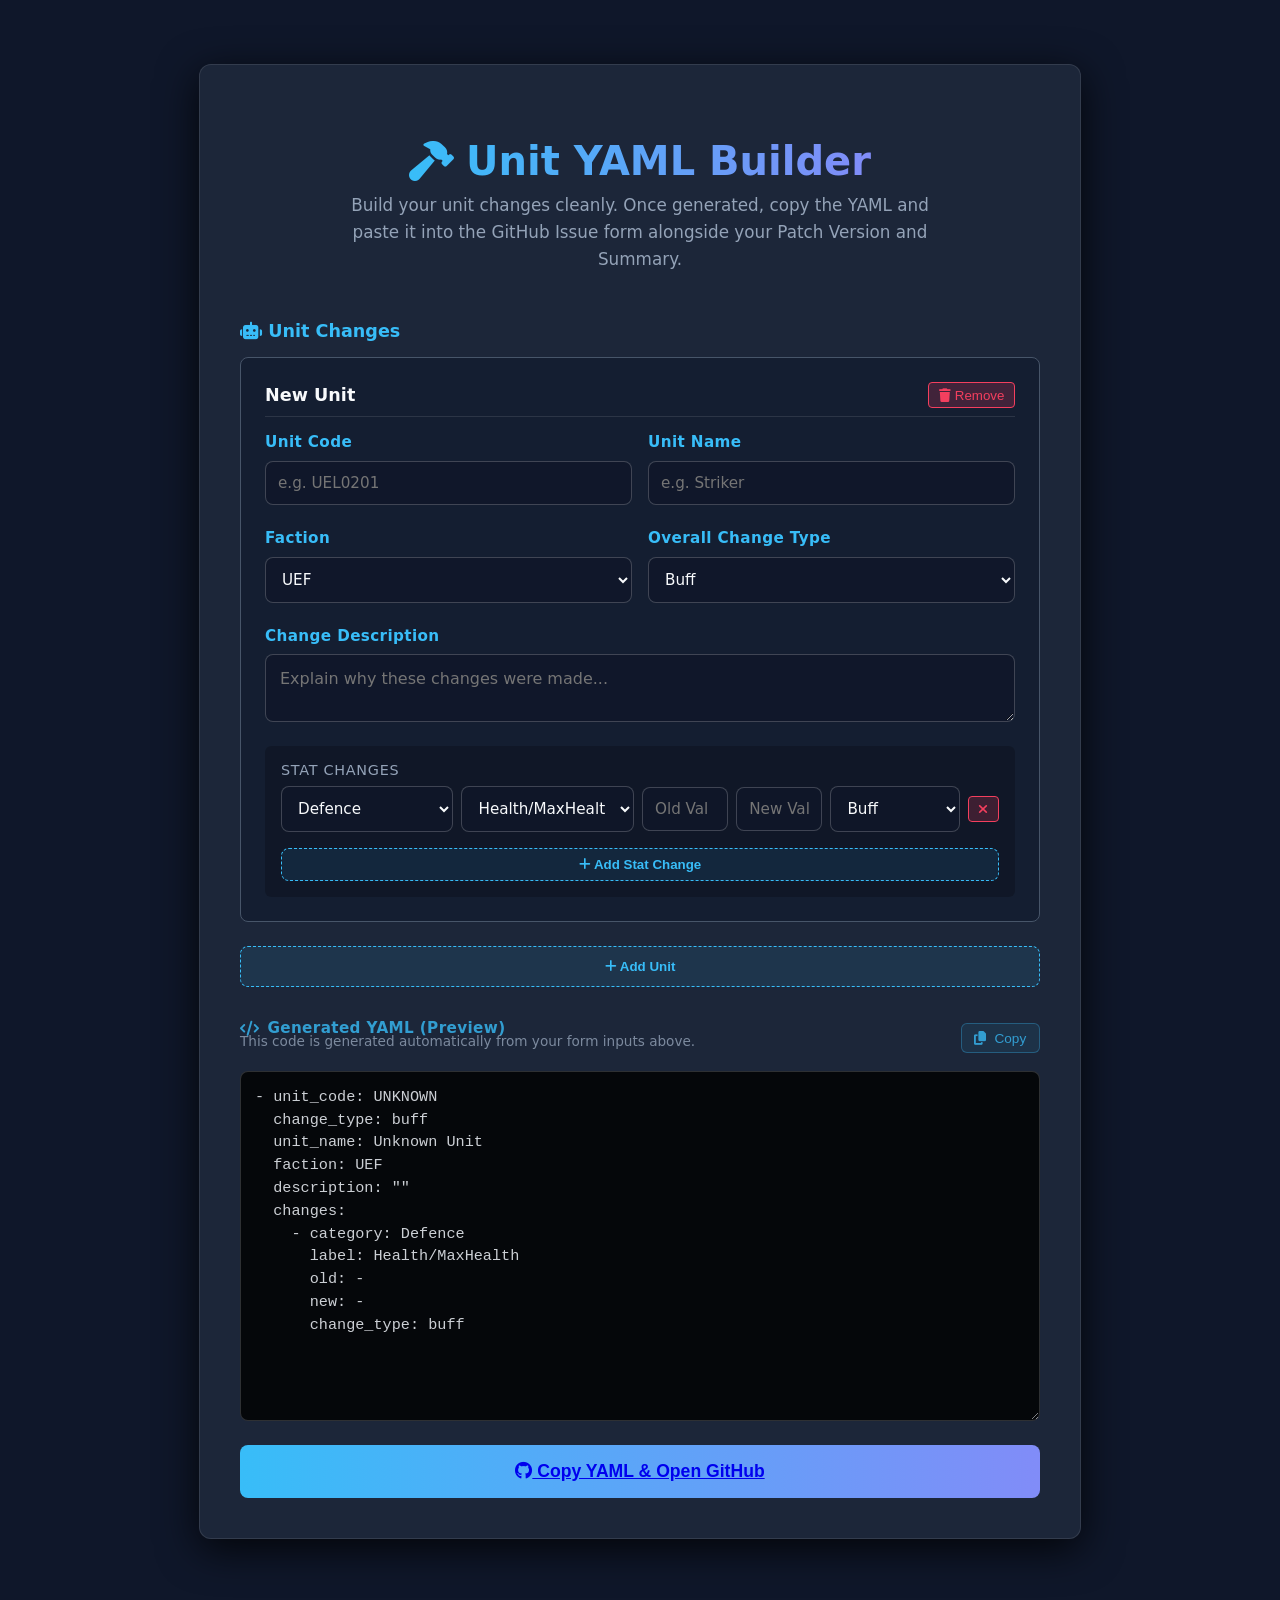
<file: submit.html>
<!DOCTYPE html>
<html lang="en">
<head>
    <meta charset="UTF-8">
    <meta name="viewport" content="width=device-width, initial-scale=1.0">
    <title>Patch Builder - FAForever</title>
    
    <!-- Load ONLY the dedicated builder styles to prevent critical.css from hiding the page -->
    <link rel="stylesheet" href="style/builder.css">
    <link rel="stylesheet" href="https://cdnjs.cloudflare.com/ajax/libs/font-awesome/6.4.0/css/all.min.css">
</head>
<body class="builder-body">
    <main class="BuilderWrapper">
        <div class="FormContainer">
            <div class="FormHeader">
                <h2><i class="fas fa-hammer"></i> Unit YAML Builder</h2>
                <p>Build your unit changes cleanly. Once generated, copy the YAML and paste it into the GitHub Issue form alongside your Patch Version and Summary.</p>
            </div>

            <form id="patchForm">
                <div class="DynamicSection">
                    <label style="color: #38bdf8; font-weight: 600; font-size: 1.1rem; margin-bottom: 1rem; display: block;">
                        <i class="fas fa-robot"></i> Unit Changes
                    </label>
                    
                    <div id="unitsContainer">
                        <!-- Unit Cards will be injected here -->
                    </div>

                    <button type="button" class="ActionBtn" id="addUnitBtn">
                        <i class="fas fa-plus"></i> Add Unit
                    </button>
                </div>

                <div class="FormGroup GeneratedYamlContainer">
                    <div style="display: flex; justify-content: space-between; align-items: flex-end; margin-bottom: 0.5rem;">
                        <div>
                            <label><i class="fas fa-code"></i> Generated YAML (Preview)</label>
                            <p class="YamlHelper">This code is generated automatically from your form inputs above.</p>
                        </div>
                        <button type="button" id="copyYamlBtn" class="CopyBtn">
                            <i class="fas fa-copy"></i> Copy
                        </button>
                    </div>
                    <textarea id="yamlData" class="CodeEditor" readonly></textarea>
                </div>

                <button type="submit" class="SubmitBtn" >
                    <a href="https://github.com/MrRowey/patchnotes/issues/new?template=patch_submision.yml" target="_blank">
                        <i class="fab fa-github"></i> Copy YAML & Open GitHub
                    </a>
                </button>
            </form>
        </div>
    </main>

    <script>
        // Data Dictionary for Dropdowns
        const CATEGORIES = {
            "Defence": ["Health/MaxHealth", "ShieldRegenAssistMult", "ShieldEnergyDrainRechargeTime", "ShieldMaxHealth", "ShieldRechargeTime", "ShieldRegenRate", "ShieldRegenStartTime", "ShieldSize", "ShieldSpillOverDamageMod", "RegenRate", "PowerDrain"],
            "Display": ["UniformScale"],
            "Economy": ["BuildCostEnergy", "BuildCostMass", "BuildTime", "MaintenanceConsumptionPerSecondEnergy", "BuildRate", "MaxBuildDistance", "ProductionPerSecondEnergy", "ProductionPerSecondMass", "StorageEnergy", "StorageMass"],
            "General": ["TeleportDelay", "TeleportFlatEnergyCost"],
            "Intel": ["FreeIntel", "OmniRadius", "VisionRadius", "WaterVisionRadius", "SonarRadius"],
            "Physics": ["TransportClass", "BackUpDistance", "DragCoefficient", "MaxAcceleration", "MaxBrake", "MaxSpeed", "MaxSpeedReverse", "MaxSteerForce", "RotateOnSpot", "RotateOnSpotThreshold", "TurnRadius", "TurnRate"],
            "UnitScale": ["SizeX", "SizeY", "SizeZ"],
            "Weapons": ["Damage", "MaxRadius", "Min Radius", "MuzzleSalvoDelay", "MuzzleSalvoSize", "MuzzleVelocity", "RateOfFire", "DamageRadius", "FiringRandomnessWhileMoving", "DPS", "TurretYawSpeed", "FiringTolerance"]
        };

        const FACTIONS = ["UEF", "Aeon", "Cybran", "Seraphim"];
        const CHANGE_TYPES = ["Buff", "Nerf", "Neutral"];

        let unitCount = 0;

        // Elements
        const unitsContainer = document.getElementById('unitsContainer');
        const addUnitBtn = document.getElementById('addUnitBtn');
        const yamlOutput = document.getElementById('yamlData');
        const copyYamlBtn = document.getElementById('copyYamlBtn');

        // Events
        addUnitBtn.addEventListener('click', createUnitCard);
        document.getElementById('patchForm').addEventListener('input', generateYAML); // Live update YAML

        // Copy to Clipboard Logic
        copyYamlBtn.addEventListener('click', () => {
            if (!yamlOutput.value) return;
            
            yamlOutput.select();
            document.execCommand('copy');
            
            // Visual feedback
            const originalHTML = copyYamlBtn.innerHTML;
            copyYamlBtn.innerHTML = '<i class="fas fa-check"></i> Copied!';
            copyYamlBtn.classList.add('copied');
            
            setTimeout(() => {
                copyYamlBtn.innerHTML = originalHTML;
                copyYamlBtn.classList.remove('copied');
            }, 2000);
        });

        function createUnitCard() {
            unitCount++;
            const unitId = `unit-${unitCount}`;
            
            const card = document.createElement('div');
            card.className = 'UnitCard';
            card.id = unitId;

            let factionOptions = FACTIONS.map(f => `<option value="${f}">${f}</option>`).join('');
            let typeOptions = CHANGE_TYPES.map(t => `<option value="${t.toLowerCase()}">${t}</option>`).join('');

            card.innerHTML = `
                <div class="UnitCardHeader">
                    <h3>New Unit</h3>
                    <button type="button" class="RemoveBtn" onclick="removeElement('${unitId}')"><i class="fas fa-trash"></i> Remove</button>
                </div>
                
                <div class="Grid2Col">
                    <div class="FormGroup">
                        <label>Unit Code</label>
                        <input type="text" class="u-code" placeholder="e.g. UEL0201" required>
                    </div>
                    <div class="FormGroup">
                        <label>Unit Name</label>
                        <input type="text" class="u-name" placeholder="e.g. Striker" required>
                    </div>
                </div>

                <div class="Grid2Col">
                    <div class="FormGroup">
                        <label>Faction</label>
                        <select class="u-faction">${factionOptions}</select>
                    </div>
                    <div class="FormGroup">
                        <label>Overall Change Type</label>
                        <select class="u-type">${typeOptions}</select>
                    </div>
                </div>

                <div class="FormGroup">
                    <label>Change Description</label>
                    <textarea class="u-desc" placeholder="Explain why these changes were made..." rows="2" required></textarea>
                </div>

                <div class="ChangesWrapper">
                    <div class="ChangesHeader">Stat Changes</div>
                    <div class="ChangesContainer" id="changes-${unitId}"></div>
                    <button type="button" class="ActionBtn" onclick="createChangeRow('${unitId}')" style="margin-top: 0.5rem; padding: 0.5rem;">
                        <i class="fas fa-plus"></i> Add Stat Change
                    </button>
                </div>
            `;

            unitsContainer.appendChild(card);
            
            // Auto-add the first change row to save clicks
            createChangeRow(unitId);
            generateYAML();
        }

        function createChangeRow(unitId) {
            const container = document.getElementById(`changes-${unitId}`);
            const rowId = `change-${Math.random().toString(36).substr(2, 9)}`;
            
            const row = document.createElement('div');
            row.className = 'ChangeRow';
            row.id = rowId;

            let catOptions = Object.keys(CATEGORIES).map(c => `<option value="${c}">${c}</option>`).join('');
            let typeOptions = CHANGE_TYPES.map(t => `<option value="${t.toLowerCase()}">${t}</option>`).join('');

            row.innerHTML = `
                <select class="c-cat" onchange="updateLabels('${rowId}')">${catOptions}</select>
                <select class="c-label"></select>
                <input type="text" class="c-old" placeholder="Old Val" required>
                <input type="text" class="c-new" placeholder="New Val" required>
                <select class="c-type" title="Stat Change Type">${typeOptions}</select>
                <button type="button" class="RemoveBtn" onclick="removeElement('${rowId}')" title="Remove Stat"><i class="fas fa-times"></i></button>
            `;

            container.appendChild(row);
            
            // Trigger label population for the first category
            updateLabels(rowId);
            generateYAML();
        }

        function updateLabels(rowId) {
            const row = document.getElementById(rowId);
            const catSelect = row.querySelector('.c-cat');
            const labelSelect = row.querySelector('.c-label');
            
            const selectedCat = catSelect.value;
            const labels = CATEGORIES[selectedCat] || [];
            
            labelSelect.innerHTML = labels.map(l => `<option value="${l}">${l}</option>`).join('');
            generateYAML();
        }

        function removeElement(id) {
            const el = document.getElementById(id);
            if (el) el.remove();
            generateYAML();
        }

        function generateYAML() {
            let yamlString = "";
            const unitCards = document.querySelectorAll('.UnitCard');

            unitCards.forEach(card => {
                const code = card.querySelector('.u-code').value.trim() || "UNKNOWN";
                const type = card.querySelector('.u-type').value;
                const name = card.querySelector('.u-name').value.trim() || "Unknown Unit";
                const faction = card.querySelector('.u-faction').value;
                
                // Safely handle descriptions with quotes/colons by quoting the string in YAML
                let desc = card.querySelector('.u-desc').value.trim().replace(/"/g, '\\"');
                
                yamlString += `- unit_code: ${code}\n`;
                yamlString += `  change_type: ${type}\n`;
                yamlString += `  unit_name: ${name}\n`;
                yamlString += `  faction: ${faction}\n`;
                yamlString += `  description: "${desc}"\n`;
                yamlString += `  changes:\n`;

                const changeRows = card.querySelectorAll('.ChangeRow');
                changeRows.forEach(row => {
                    const cat = row.querySelector('.c-cat').value;
                    const label = row.querySelector('.c-label').value;
                    const oldVal = row.querySelector('.c-old').value.trim() || "-";
                    const newVal = row.querySelector('.c-new').value.trim() || "-";
                    const statType = row.querySelector('.c-type').value;

                    yamlString += `    - category: ${cat}\n`;
                    yamlString += `      label: ${label}\n`;
                    yamlString += `      old: ${oldVal}\n`;
                    yamlString += `      new: ${newVal}\n`;
                    yamlString += `      change_type: ${statType}\n`;
                });
            });

            yamlOutput.value = yamlString;
        }

        // Initialize with one empty unit to start
        document.addEventListener('DOMContentLoaded', () => {
            createUnitCard();
        });

        // Submission Logic (Simplified to copy and open blank template)
        document.getElementById('patchForm').addEventListener('submit', (e) => {
            e.preventDefault();
            
            const yaml = yamlOutput.value.trim();
            
            if(!yaml) {
                alert("Please add at least one unit change!");
                return;
            }

            // Automatically copy to clipboard for convenience
            yamlOutput.select();
            document.execCommand('copy');
            
            // Visual feedback on the main button
            const submitBtn = document.getElementById('submitBtn');
            const originalHTML = submitBtn.innerHTML;
            submitBtn.innerHTML = '<i class="fas fa-check"></i> Copied! Opening GitHub...';
            
            setTimeout(() => {
                submitBtn.innerHTML = originalHTML;
            }, 3000);
        });
    </script>
</body>
</html>
</file>
<file: style/builder.css>
/* Lock the body background for the standalone builder */
body.builder-body {
    background-color: #0f172a !important;
    color: #f8fafc;
    font-family: system-ui, -apple-system, 'Segoe UI', Roboto, Helvetica, Arial, sans-serif;
    margin: 0;
    padding: 0;
    min-height: 100vh;
}

/* Unique wrapper to prevent collisions with critical.css */
.BuilderWrapper {
    padding: 4rem 2rem;
    min-height: 100vh;
    display: flex;
    align-items: center;
    justify-content: center;
    position: relative;
    z-index: 50; /* Forces it to the front */
}

.FormContainer {
    width: 100%;
    max-width: 800px;
    padding: 2.5rem;
    background: rgba(30, 41, 59, 0.9) !important; /* Increased opacity to ensure visibility */
    border: 1px solid rgba(255, 255, 255, 0.1);
    border-radius: 12px;
    box-shadow: 0 10px 40px rgba(0, 0, 0, 0.8);
    backdrop-filter: blur(10px);
    -webkit-backdrop-filter: blur(10px);
}

.FormHeader {
    text-align: center;
    margin-bottom: 2.5rem;
}

.FormHeader h2 {
    font-size: 2.5rem;
    margin-bottom: 0.5rem;
    background: linear-gradient(to right, #38bdf8, #818cf8);
    -webkit-background-clip: text;
    -webkit-text-fill-color: transparent;
    display: inline-flex;
    align-items: center;
    gap: 0.75rem;
}

.FormHeader p {
    color: #94a3b8;
    line-height: 1.6;
    margin: 0 auto;
    max-width: 600px;
    font-size: 1.05rem;
}

.FormGroup {
    margin-bottom: 1.5rem;
    display: flex;
    flex-direction: column;
    gap: 0.6rem;
}

.FormGroup label {
    font-weight: 600;
    color: #38bdf8;
    display: flex;
    align-items: center;
    gap: 0.5rem;
    font-size: 0.95rem;
    letter-spacing: 0.025em;
}

.FormGroup input, .FormGroup textarea {
    background: rgba(15, 23, 42, 0.8) !important;
    border: 1px solid rgba(255, 255, 255, 0.2) !important;
    color: #f8fafc !important;
    padding: 0.875rem;
    border-radius: 8px;
    font-family: inherit;
    font-size: 1rem;
    transition: all 0.3s ease;
    width: 100%;
    box-sizing: border-box;
}

.FormGroup input:focus, .FormGroup textarea:focus {
    outline: none;
    border-color: rgba(56, 189, 248, 0.8) !important;
    box-shadow: 0 0 0 3px rgba(56, 189, 248, 0.2);
    background: #0f172a !important;
}

.CodeEditor {
    font-family: 'Consolas', 'Monaco', 'Courier New', monospace !important;
    font-size: 0.95rem !important;
    line-height: 1.5;
    min-height: 350px !important;
    color: #10b981 !important; /* Code green */
}

/* Custom Scrollbar for Code Editor */
.CodeEditor::-webkit-scrollbar {
    width: 8px;
}
.CodeEditor::-webkit-scrollbar-track {
    background: rgba(15, 23, 42, 0.8);
    border-radius: 0 8px 8px 0;
}
.CodeEditor::-webkit-scrollbar-thumb {
    background: #475569;
    border-radius: 4px;
}
.CodeEditor::-webkit-scrollbar-thumb:hover {
    background: #64748b;
}

.SubmitBtn {
    background: linear-gradient(to right, #38bdf8, #818cf8);
    color: #0f172a;
    border: none;
    padding: 1rem 2rem;
    font-size: 1.1rem;
    font-weight: 700;
    border-radius: 8px;
    cursor: pointer;
    transition: all 0.3s ease;
    width: 100%;
    display: flex;
    justify-content: center;
    align-items: center;
    gap: 0.75rem;
    margin-top: 1.5rem;
    box-sizing: border-box;
}

.SubmitBtn:hover {
    transform: translateY(-2px);
    box-shadow: 0 10px 20px -10px rgba(56, 189, 248, 0.8);
    color: #000;
}

.YamlHelper {
    font-size: 0.85rem;
    color: #94a3b8;
    margin-top: -0.25rem;
    margin-bottom: 0.25rem;
}

       /* Inline styles for the new dynamic UI components */
        .DynamicSection {
            margin-top: 1rem;
            padding-top: 0.5rem;
        }
        .UnitCard {
            background: rgba(15, 23, 42, 0.5);
            border: 1px solid #475569;
            border-radius: 8px;
            padding: 1.5rem;
            margin-bottom: 1.5rem;
            position: relative;
        }
        .UnitCardHeader {
            display: flex;
            justify-content: space-between;
            align-items: center;
            margin-bottom: 1rem;
            border-bottom: 1px solid rgba(255, 255, 255, 0.1);
            padding-bottom: 0.5rem;
        }
        .UnitCardHeader h3 {
            margin: 0;
            color: #f8fafc;
            font-size: 1.1rem;
        }
        .RemoveBtn {
            background: rgba(244, 63, 94, 0.2);
            color: #f43f5e;
            border: 1px solid #f43f5e;
            border-radius: 4px;
            padding: 0.3rem 0.6rem;
            cursor: pointer;
            transition: all 0.2s;
        }
        .RemoveBtn:hover {
            background: #f43f5e;
            color: white;
        }
        .Grid2Col {
            display: grid;
            grid-template-columns: 1fr 1fr;
            gap: 1rem;
        }
        .ChangeRow {
            display: grid;
            /* Added an extra column for the specific stat change type dropdown */
            grid-template-columns: 2fr 2fr 1fr 1fr 1.5fr auto;
            gap: 0.5rem;
            margin-bottom: 0.5rem;
            align-items: center;
        }
        select, input[type="text"] {
            background: rgba(15, 23, 42, 0.8) !important;
            border: 1px solid rgba(255, 255, 255, 0.2) !important;
            color: #f8fafc !important;
            padding: 0.75rem;
            border-radius: 8px;
            font-family: inherit;
            font-size: 0.95rem;
            width: 100%;
            box-sizing: border-box;
        }
        select:focus, input[type="text"]:focus {
            outline: none;
            border-color: rgba(56, 189, 248, 0.8) !important;
        }
        .ActionBtn {
            background: rgba(56, 189, 248, 0.1);
            color: #38bdf8;
            border: 1px dashed #38bdf8;
            padding: 0.75rem;
            border-radius: 8px;
            cursor: pointer;
            font-weight: 600;
            width: 100%;
            transition: all 0.2s;
        }
        .ActionBtn:hover {
            background: rgba(56, 189, 248, 0.2);
        }
        .ChangesWrapper {
            margin-top: 1.5rem;
            background: rgba(0, 0, 0, 0.2);
            padding: 1rem;
            border-radius: 6px;
        }
        .ChangesHeader {
            font-size: 0.9rem;
            color: #94a3b8;
            margin-bottom: 0.5rem;
            text-transform: uppercase;
            letter-spacing: 0.05em;
        }
        .GeneratedYamlContainer {
            margin-top: 2rem;
            opacity: 0.8;
        }
        .GeneratedYamlContainer textarea {
            background: #000 !important;
            cursor: not-allowed;
        }
        .CopyBtn {
            background: rgba(56, 189, 248, 0.1);
            color: #38bdf8;
            border: 1px solid rgba(56, 189, 248, 0.4);
            padding: 0.4rem 0.8rem;
            border-radius: 6px;
            cursor: pointer;
            font-size: 0.85rem;
            display: flex;
            align-items: center;
            gap: 0.5rem;
            transition: all 0.2s;
            white-space: nowrap;
        }
        .CopyBtn:hover {
            background: rgba(56, 189, 248, 0.3);
            color: #fff;
        }
        .CopyBtn.copied {
            background: rgba(16, 185, 129, 0.2);
            color: #10b981;
            border-color: #10b981;
        }
</file>
